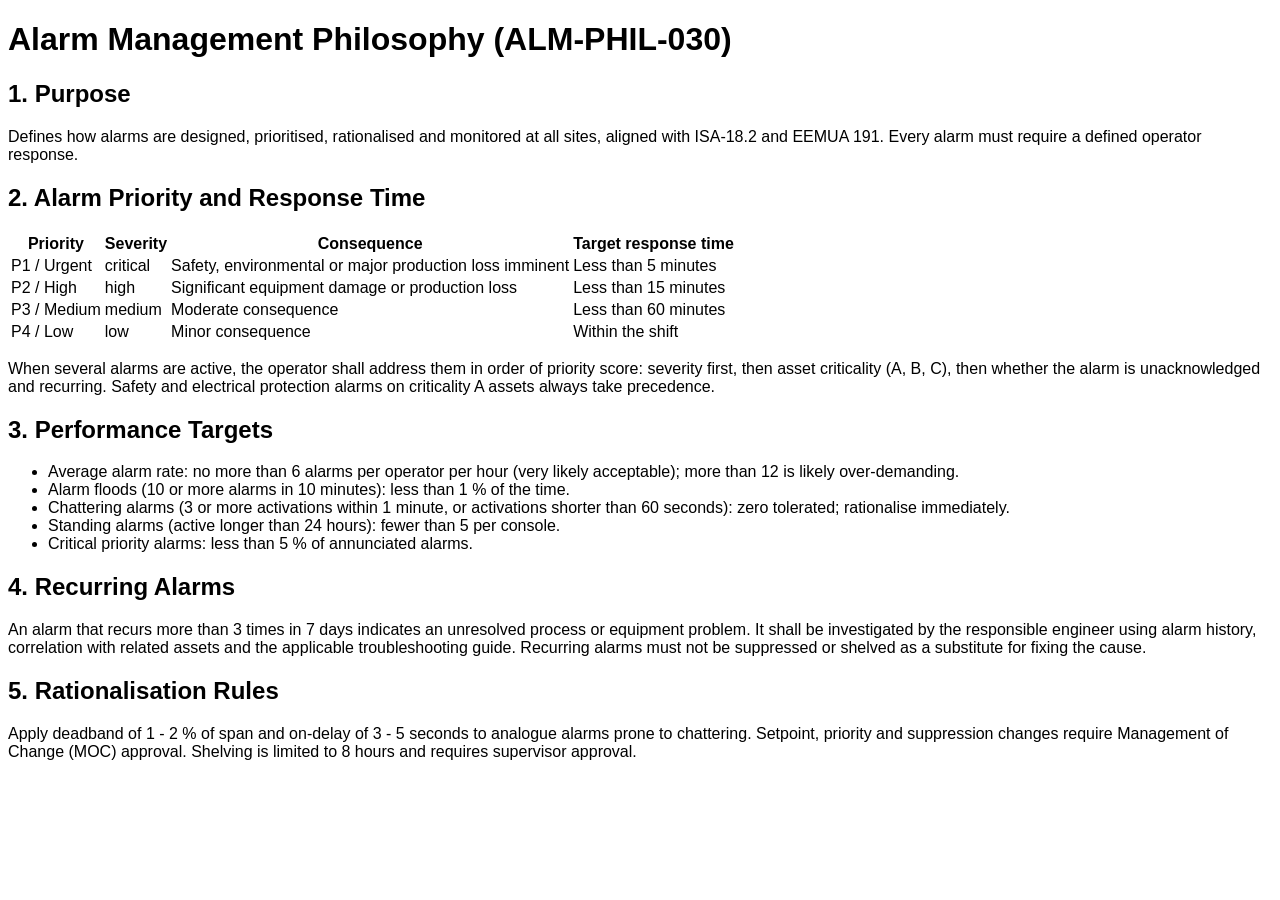
<file: solution/rag/documents/ALM-PHIL-030_alarm_management_philosophy.html>
<!doctype html>
<html lang="en">
<head>
  <meta charset="utf-8">
  <title>Alarm Management Philosophy</title>
  <meta name="doc_id" content="ALM-PHIL-030">
  <meta name="doc_type" content="alarm_philosophy">
  <meta name="equipment_classes" content="general">
  <meta name="alarm_codes" content="">
  <meta name="sites" content="NorthPlant,SouthPlant,EastRefinery">
  <meta name="revision" content="3">
  <meta name="effective_date" content="2025-04-01">
  <meta name="owner" content="Alarm Management Lead">
  <meta name="trust_level" content="controlled">
  <style>body{font-family:sans-serif}</style>
  <script>console.log("scripts are stripped during ingestion")</script>
</head>
<body>
<h1>Alarm Management Philosophy (ALM-PHIL-030)</h1>

<h2>1. Purpose</h2>
<p>Defines how alarms are designed, prioritised, rationalised and monitored at all sites, aligned with ISA-18.2 and EEMUA 191. Every alarm must require a defined operator response.</p>

<h2>2. Alarm Priority and Response Time</h2>
<table>
<tr><th>Priority</th><th>Severity</th><th>Consequence</th><th>Target response time</th></tr>
<tr><td>P1 / Urgent</td><td>critical</td><td>Safety, environmental or major production loss imminent</td><td>Less than 5 minutes</td></tr>
<tr><td>P2 / High</td><td>high</td><td>Significant equipment damage or production loss</td><td>Less than 15 minutes</td></tr>
<tr><td>P3 / Medium</td><td>medium</td><td>Moderate consequence</td><td>Less than 60 minutes</td></tr>
<tr><td>P4 / Low</td><td>low</td><td>Minor consequence</td><td>Within the shift</td></tr>
</table>
<p>When several alarms are active, the operator shall address them in order of priority score: severity first, then asset criticality (A, B, C), then whether the alarm is unacknowledged and recurring. Safety and electrical protection alarms on criticality A assets always take precedence.</p>

<h2>3. Performance Targets</h2>
<ul>
<li>Average alarm rate: no more than 6 alarms per operator per hour (very likely acceptable); more than 12 is likely over-demanding.</li>
<li>Alarm floods (10 or more alarms in 10 minutes): less than 1 % of the time.</li>
<li>Chattering alarms (3 or more activations within 1 minute, or activations shorter than 60 seconds): zero tolerated; rationalise immediately.</li>
<li>Standing alarms (active longer than 24 hours): fewer than 5 per console.</li>
<li>Critical priority alarms: less than 5 % of annunciated alarms.</li>
</ul>

<h2>4. Recurring Alarms</h2>
<p>An alarm that recurs more than 3 times in 7 days indicates an unresolved process or equipment problem. It shall be investigated by the responsible engineer using alarm history, correlation with related assets and the applicable troubleshooting guide. Recurring alarms must not be suppressed or shelved as a substitute for fixing the cause.</p>

<h2>5. Rationalisation Rules</h2>
<p>Apply deadband of 1 - 2 % of span and on-delay of 3 - 5 seconds to analogue alarms prone to chattering. Setpoint, priority and suppression changes require Management of Change (MOC) approval. Shelving is limited to 8 hours and requires supervisor approval.</p>
</body>
</html>
</file>
